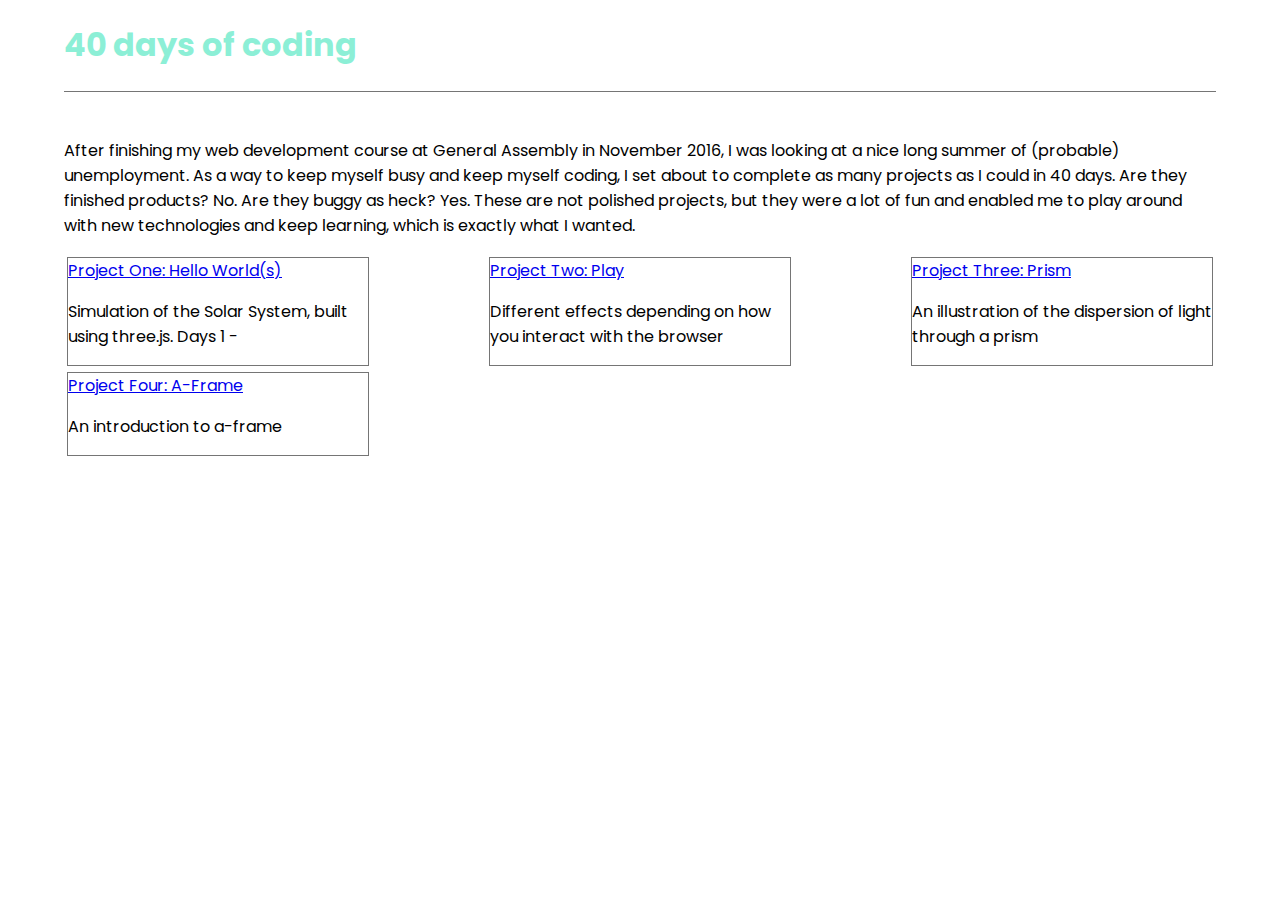
<file: index.html>
<!DOCTYPE html>
<html lang="en">
<head>
  <meta charset="UTF-8">
  <meta name="viewport" content="width=device-width, initial-scale=1.0">
  <meta http-equiv="X-UA-Compatible" content="ie=edge">
  <link rel="stylesheet" href="css/home.css">
  <title>40 days of coding</title>
</head>
<body>
  <div class="container">
    <header>
      <h1>40 days of coding</h1>
    </header>

    <p class="intro">After finishing my web development course at General Assembly in November 2016, I was looking at a nice long summer of (probable) unemployment. As a way to keep myself busy and keep myself coding, I set about to complete as many projects as I could in 40 days. Are they finished products? No. Are they buggy as heck? Yes. These are not polished projects, but they were a lot of fun and enabled me to play around with new technologies and keep learning, which is exactly what I wanted.</p>

    <div id="projects">
      <div class="project">
        <a href="one.html">Project One: Hello World(s)</a>
        <p>Simulation of the Solar System, built using three.js. Days 1 - </p>
      </div>
      <div class="project">
        <a href="two.html">Project Two: Play</a>
        <p>Different effects depending on how you interact with the browser</p>
      </div>
      <div class="project">
        <a href="three.html">Project Three: Prism</a>
        <p>An illustration of the dispersion of light through a prism</p>
      </div>
      <div class="project">
        <a href="four.html">Project Four: A-Frame</a>
        <p>An introduction to a-frame</p>
      </div>

    </div>
  </div>



</body>
</html>
</file>
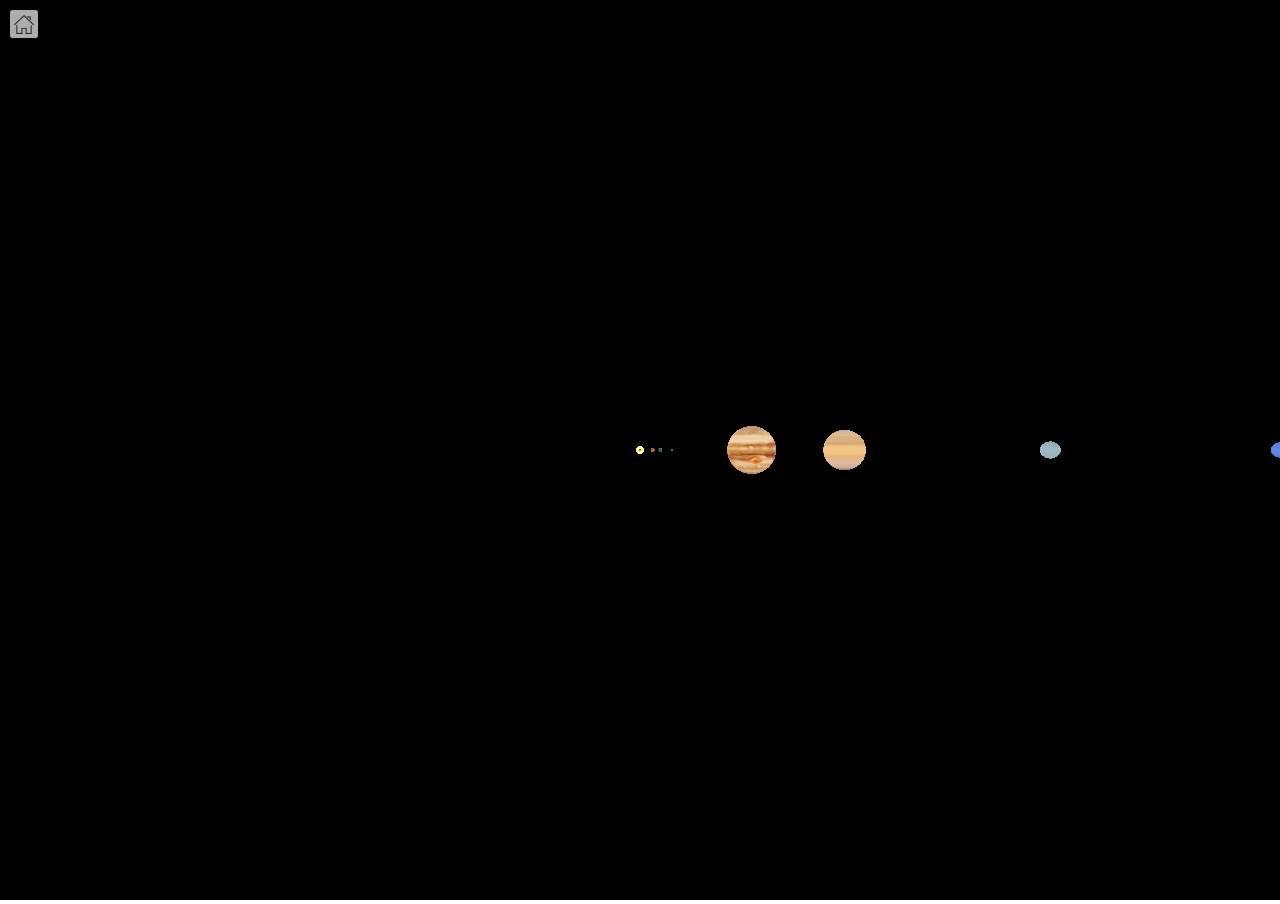
<file: one.html>
<!DOCTYPE html>
<html lang="en">
<head>
  <meta charset="UTF-8">
  <meta name="viewport" content="width=device-width, initial-scale=1.0">
  <meta http-equiv="X-UA-Compatible" content="ie=edge">
  <title>Hello World(s)</title>
  <script src="js/jquery.js"></script>
  <script src="js/three.js"></script>
  <script src="js/TrackballControls.js"></script>
  <script src="js/one.js"></script>
  <link rel="stylesheet" href="css/main.css">
</head>
<body>
  <a href="index.html">
    <img src="img/home.png" class="homeIcon">
  </a>

</body>
</html>
</file>
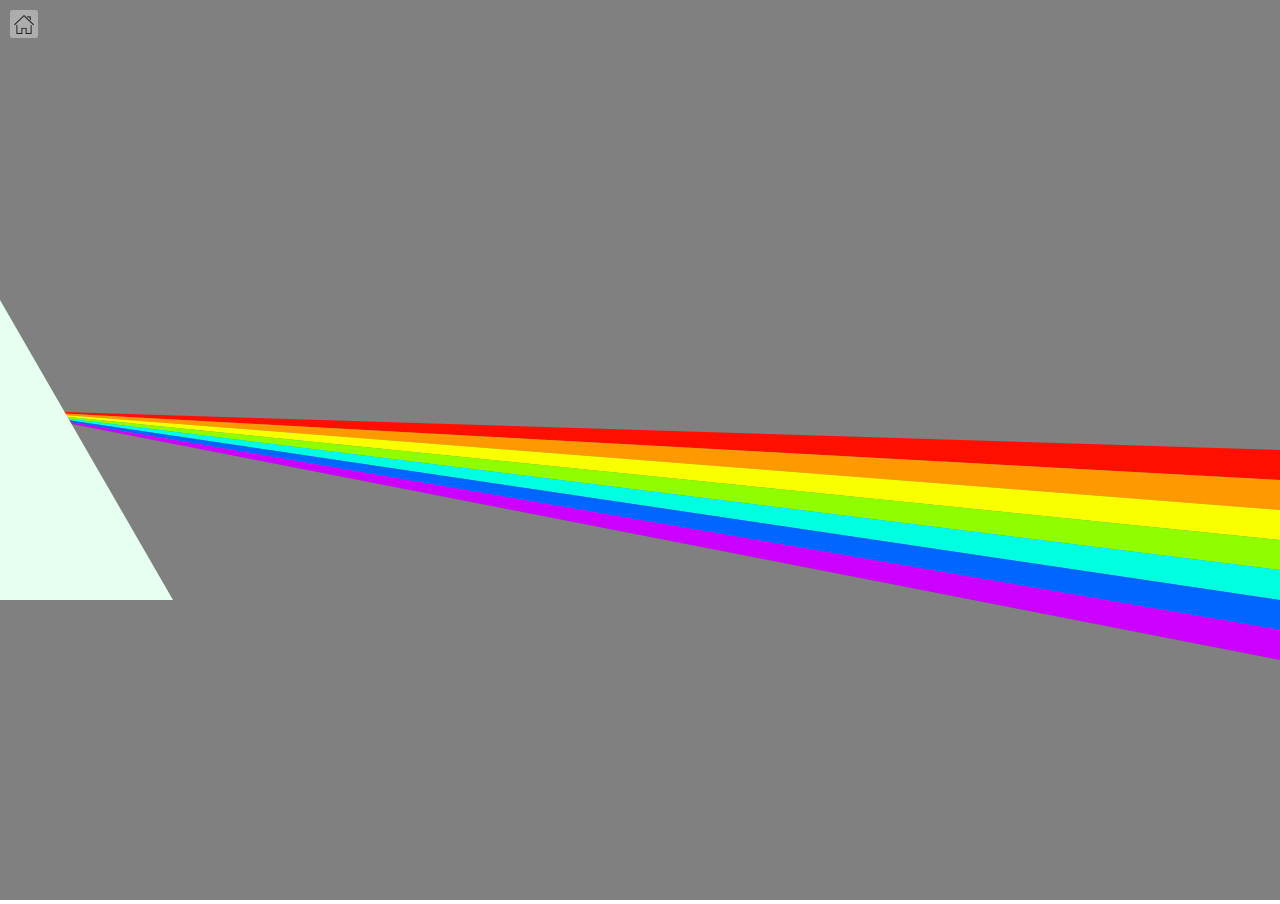
<file: three.html>
<!DOCTYPE html>
<html lang="en">
<head>
  <meta charset="UTF-8">
  <meta name="viewport" content="width=device-width, initial-scale=1.0">
  <meta http-equiv="X-UA-Compatible" content="ie=edge">
  <title>Prism</title>
  <link rel="stylesheet" href="css/three.css">
  <link rel="stylesheet" href="css/main.css">
  <script src="js/jquery.js"></script>
  <script src="js/p5.js"></script>
  <script src="js/projectthree.js"></script>
</head>
<body>
  <a href="index.html">
    <img src="img/home.png" class="homeIcon">
  </a>

</body>
</html>
</file>
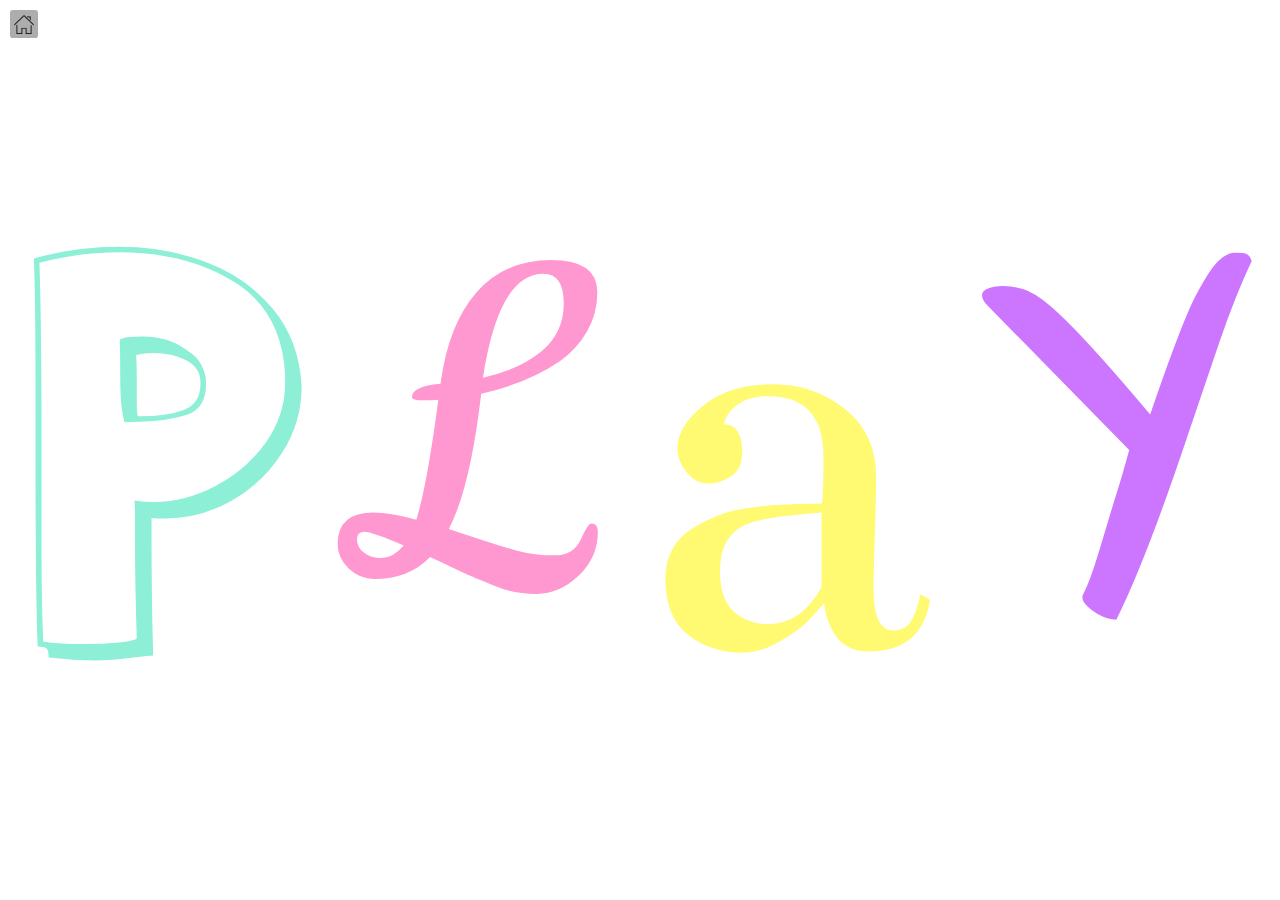
<file: two.html>
<!DOCTYPE html>
<html lang="en">
<head>
  <meta charset="UTF-8">
  <meta name="viewport" content="width=device-width, initial-scale=1.0">
  <meta http-equiv="X-UA-Compatible" content="ie=edge">
  <link rel="stylesheet" href="css/two.css">
  <script src="js/jquery.js"></script>
  <script src="js/two.js"></script>
  <link rel="stylesheet" href="css/main.css">
  <title>Play</title>
</head>
<body>
  <div class="container">
    <a href="index.html">
      <img src="img/home.png" class="homeIcon">
    </a>
    <div class="letters">
      <div class="p">P</div>
      <div class="l">L</div>
      <div class="a">a</div>
      <div class="y">Y</div>
    </div>
  </div>
</body>
</html>
</file>
<file: css/home.css>
@import url('https://fonts.googleapis.com/css?family=Poppins:300,400,600');

body {
  margin: 0;
  font-family: 'Poppins', sans-serif;
}
.container {
  width: 90vw;
  margin: 0 auto;
}

header {
  border-bottom: 1px solid #757575;
}
h1 {
  color: #8CEFD6;
}

.intro {
  padding-top: 30px;
}

#projects {
  display: flex;
  flex-wrap: wrap;
  justify-content: space-between;
}

.project {
  border: 1px solid #757575;
  margin: 3px;
  width: 300px;
}
</file>
<file: css/main.css>
body {
  margin: 0;
}
.homeIcon {
  position: fixed;
  top: 10px;
  left: 10px;
  z-index: 10000;
  width: 20px;
  background-color: #ADADAD;
  padding: 4px;
  border-radius: 10%;
}
</file>
<file: css/three.css>
body {
  margin: 0;
  height: 100vh;
  width: 100vw;
  /*background-color: #CC9DFF;*/
}

.triangle {
	width: 0;
	height: 0;
	border-left: 100px solid transparent;
	border-right: 100px solid transparent;
	border-bottom: 200px solid #C8F2F2;
  position: fixed;
  top: 35vh;
}
</file>
<file: css/two.css>
@import url('https://fonts.googleapis.com/css?family=Architects+Daughter|Bentham|Cookie|Londrina+Shadow');

body {
  margin: 0;
}

.letters {
  display: flex;
  width: 100vw;
  height: 100vh;
  align-items: center;
  justify-content: space-around;
  font-size: 550px;
}

.p {
  font-family: 'Londrina Shadow', cursive;
  color: #8CEFD6;
  cursor: pointer;
}

.l {
  font-family: 'Cookie', cursive;
  color: #FF97D0;
  cursor: pointer;
}

.a {
  font-family: 'Bentham', serif;
  font-size: 650px;
  color: #FFFA72;
  cursor: pointer;
}

.y {
  font-family: 'Architects Daughter', cursive;
  color: #CC75FF;
  cursor: pointer;
}

.sparkles {
  position: absolute;
  width: 40px;
  height: 40px;
}
</file>
